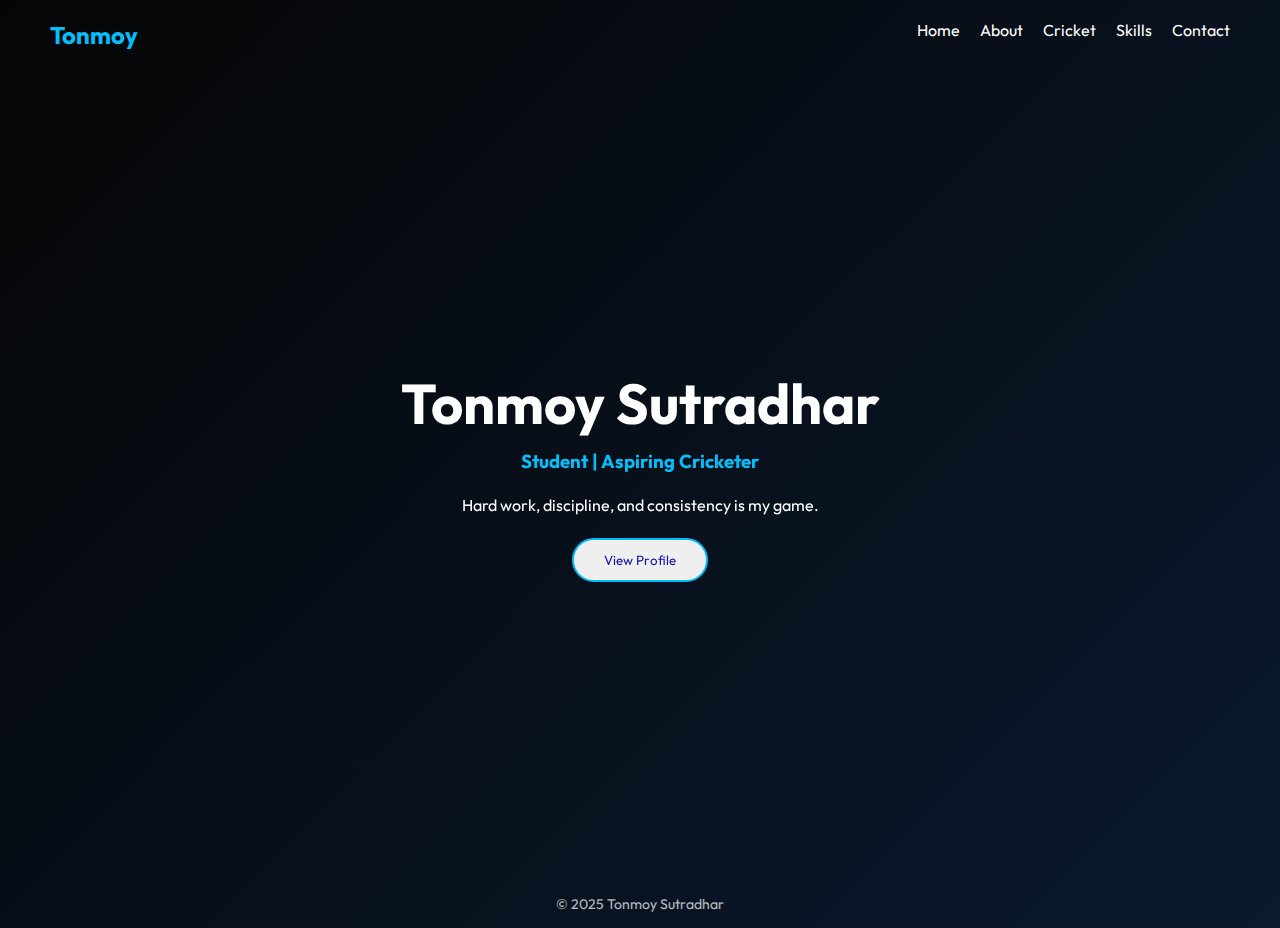
<file: index.html>
<!DOCTYPE html>
<html lang="en">
<head>
  <meta charset="UTF-8">
  <meta name="viewport" content="width=device-width, initial-scale=1.0">
  <title>Tonmoy Sutradhar | Personal Website</title>

  <!-- AOS Animation -->
  <link href="https://unpkg.com/aos@2.3.1/dist/aos.css" rel="stylesheet">

  <!-- CSS -->
  <link rel="stylesheet" href="style.css">
</head>
<body>

  <!-- Navbar -->
  <nav class="navbar">
    <h2 class="logo">Tonmoy</h2>
    <ul>
      <li><a href="index.html">Home</a></li>
      <li><a href="about.html">About</a></li>
      <li><a href="cricket.html">Cricket</a></li>
      <li><a href="skills.html">Skills</a></li>
      <li><a href="contact.html">Contact</a></li>
    </ul>
  </nav>

  <!-- Hero Section -->
  <section class="hero">
    <div class="hero-content" data-aos="fade-up">
      <h1>Tonmoy Sutradhar</h1>
      <h3>Student | Aspiring Cricketer</h3>
      <p>
        Hard work, discipline, and consistency is my game.
      </p>
      <button class="btn" onclick="openProfile()">View Profile</button>
    </div>
  </section>
  
  <!-- Profile Card (Hidden by default) -->
  <section class="profile-card" id="profileCard">
    <div class="card">
      <span class="close-btn" onclick="closeProfile()">×</span>
  
      <img src="./profile.jpg" alt="Tonmoy Sutradhar">
  
      <h2>Tonmoy Sutradhar</h2>
      <h4>Student | Aspiring Cricketer</h4>
  
      <p>
        Discipline, hard work, and consistency —  
        this is not just my game, this is my lifestyle.
      </p>
  
      <div class="tags">
        <span>Cricket</span>
        <span>Fitness</span>
        <span>Leadership</span>
      </div>
    </div>
  </section>

  <!-- Footer -->
  <footer>
    <p>© 2025 Tonmoy Sutradhar</p>
  </footer>

  <!-- JS -->
  <script src="https://unpkg.com/aos@2.3.1/dist/aos.js"></script>
  <script>
    AOS.init();
    function openProfile() {
      document.getElementById("profileCard").style.display = "flex";
    }
    function closeProfile() {
      document.getElementById("profileCard").style.display = "none";
    }
  </script>

</body>
</html>
</file>
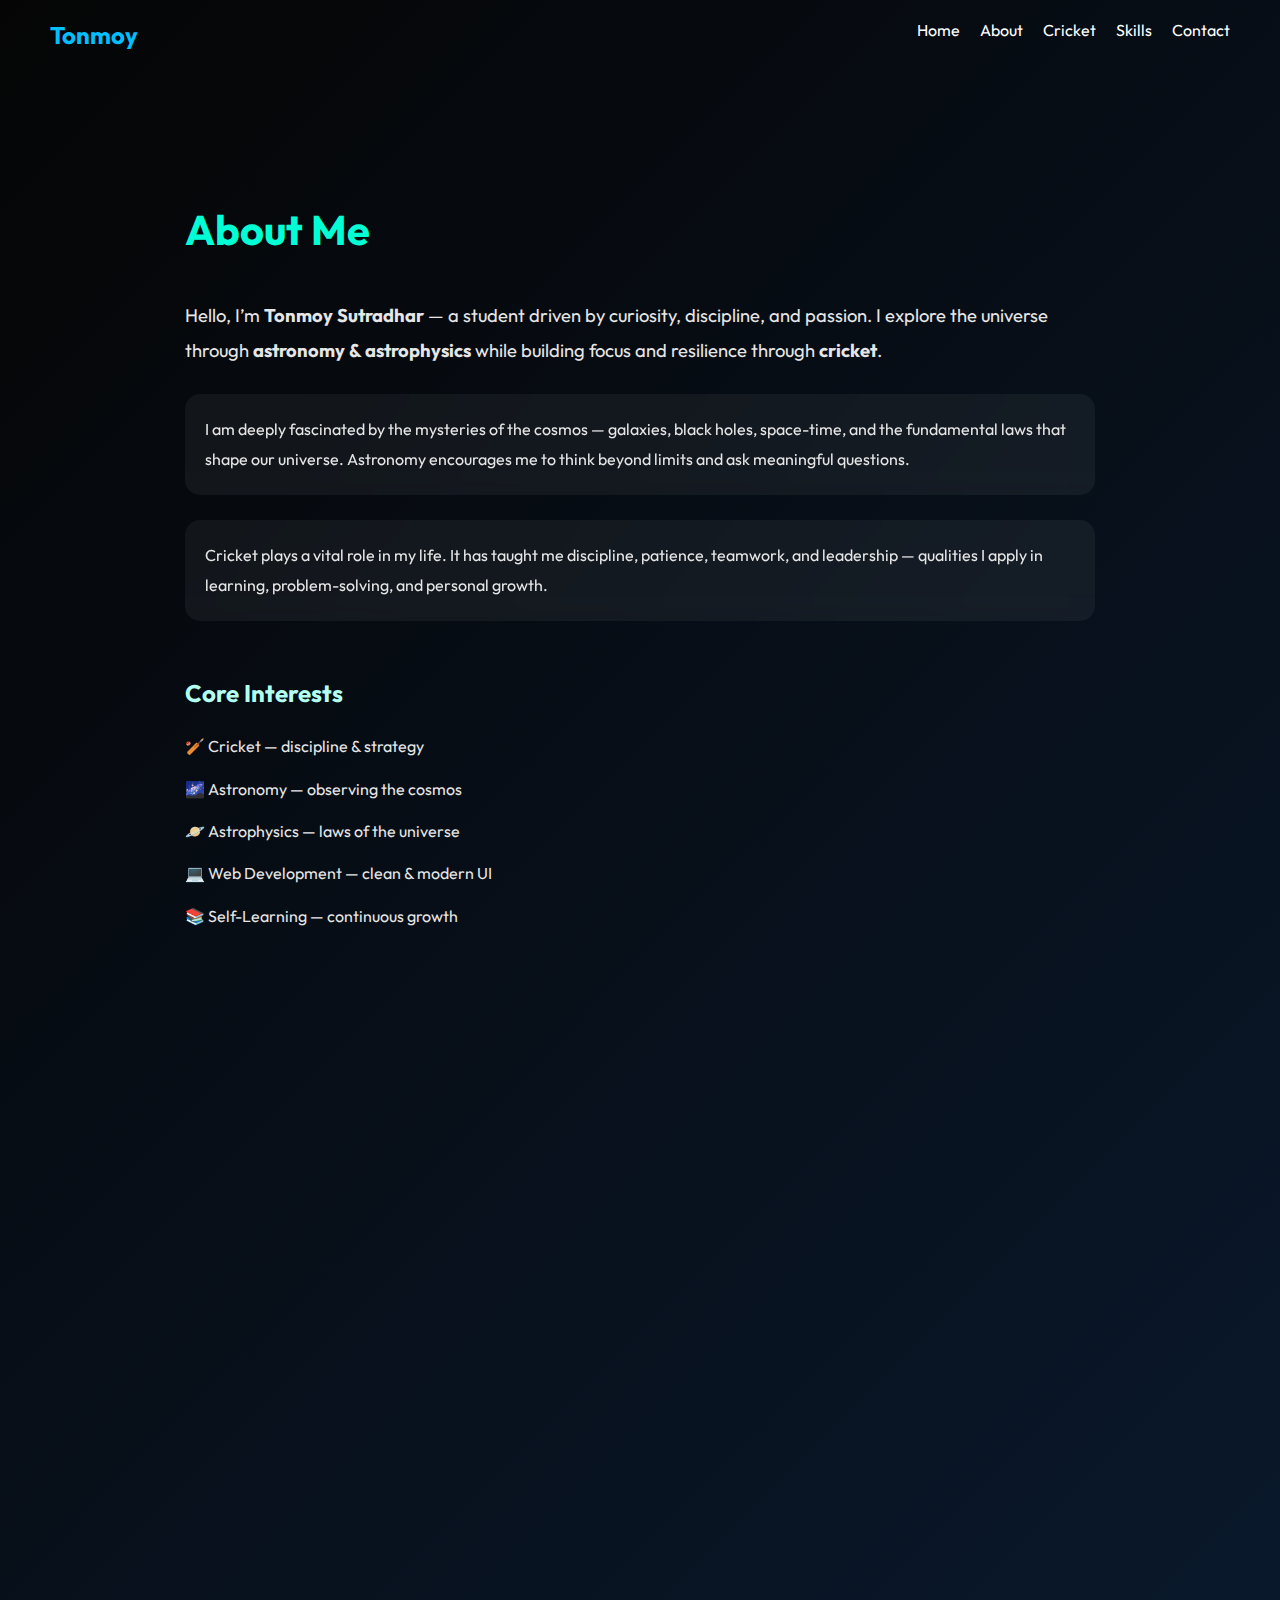
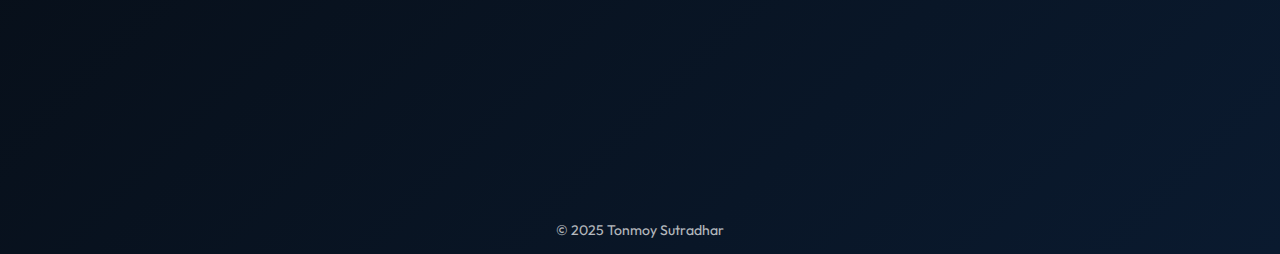
<file: about.html>
<!DOCTYPE html>
<html lang="en">
<head>
  <meta charset="UTF-8">
  <meta name="viewport" content="width=device-width, initial-scale=1.0">
  <title>Tonmoy Sutradhar | About</title>
  <link href="https://unpkg.com/aos@2.3.1/dist/aos.css" rel="stylesheet">
  <link rel="stylesheet" href="style.css">
</head>
<body>

  <nav class="navbar">
    <h2 class="logo">Tonmoy</h2>
    <ul>
      <li><a href="index.html">Home</a></li>
      <li><a href="about.html">About</a></li>
      <li><a href="cricket.html">Cricket</a></li>
      <li><a href="skills.html">Skills</a></li>
      <li><a href="contact.html">Contact</a></li>
    </ul>
  </nav>

  <section class="about">
    <h1 class="fade">About Me</h1>

    <p class="intro fade">
      Hello, I’m <strong>Tonmoy Sutradhar</strong> — a student driven by curiosity,
      discipline, and passion. I explore the universe through
      <strong>astronomy & astrophysics</strong> while building focus and resilience
      through <strong>cricket</strong>.
    </p>

    <div class="glass fade">
      <p>
        I am deeply fascinated by the mysteries of the cosmos — galaxies, black
        holes, space-time, and the fundamental laws that shape our universe.
        Astronomy encourages me to think beyond limits and ask meaningful
        questions.
      </p>
    </div>

    <div class="glass fade">
      <p>
        Cricket plays a vital role in my life. It has taught me discipline,
        patience, teamwork, and leadership — qualities I apply in learning,
        problem-solving, and personal growth.
      </p>
    </div>

    <h2 class="fade">Core Interests</h2>
    <ul class="interests fade">
      <li>🏏 Cricket — discipline & strategy</li>
      <li>🌌 Astronomy — observing the cosmos</li>
      <li>🪐 Astrophysics — laws of the universe</li>
      <li>💻 Web Development — clean & modern UI</li>
      <li>📚 Self-Learning — continuous growth</li>
    </ul>

    <h2 class="fade">Skills & Focus Areas</h2>
    <div class="skills fade">
      <span>HTML</span>
      <span>CSS</span>
      <span>Responsive Design</span>
      <span>Problem Solving</span>
      <span>Analytical Thinking</span>
      <span>Time Management</span>
    </div>

    <h2 class="fade">Quick Stats</h2>
    <div class="stats fade">
      <div>
        <h3>3+</h3>
        <p>Core Interests</p>
      </div>
      <div>
        <h3>5+</h3>
        <p>Skills Practiced</p>
      </div>
      <div>
        <h3>∞</h3>
        <p>Curiosity</p>
      </div>
    </div>

    <blockquote class="fade">
      “Curiosity fuels discovery, and discipline turns it into achievement.”
    </blockquote>

    <h2 class="fade">Vision</h2>
    <p class="fade">
      My vision is to grow as a disciplined learner, explore advanced concepts in
      science and technology, and build meaningful projects while maintaining
      balance through sports and creativity.
    </p>

    <p class="signature fade">
      Thank you for exploring my journey.
    </p>
  </section>

  <footer>
    <p>© 2025 Tonmoy Sutradhar</p>
  </footer>

  <script src="https://unpkg.com/aos@2.3.1/dist/aos.js"></script>
  <script src="about.js"></script>
  <script>
    AOS.init();
  </script>
</body>
</html>
</file>
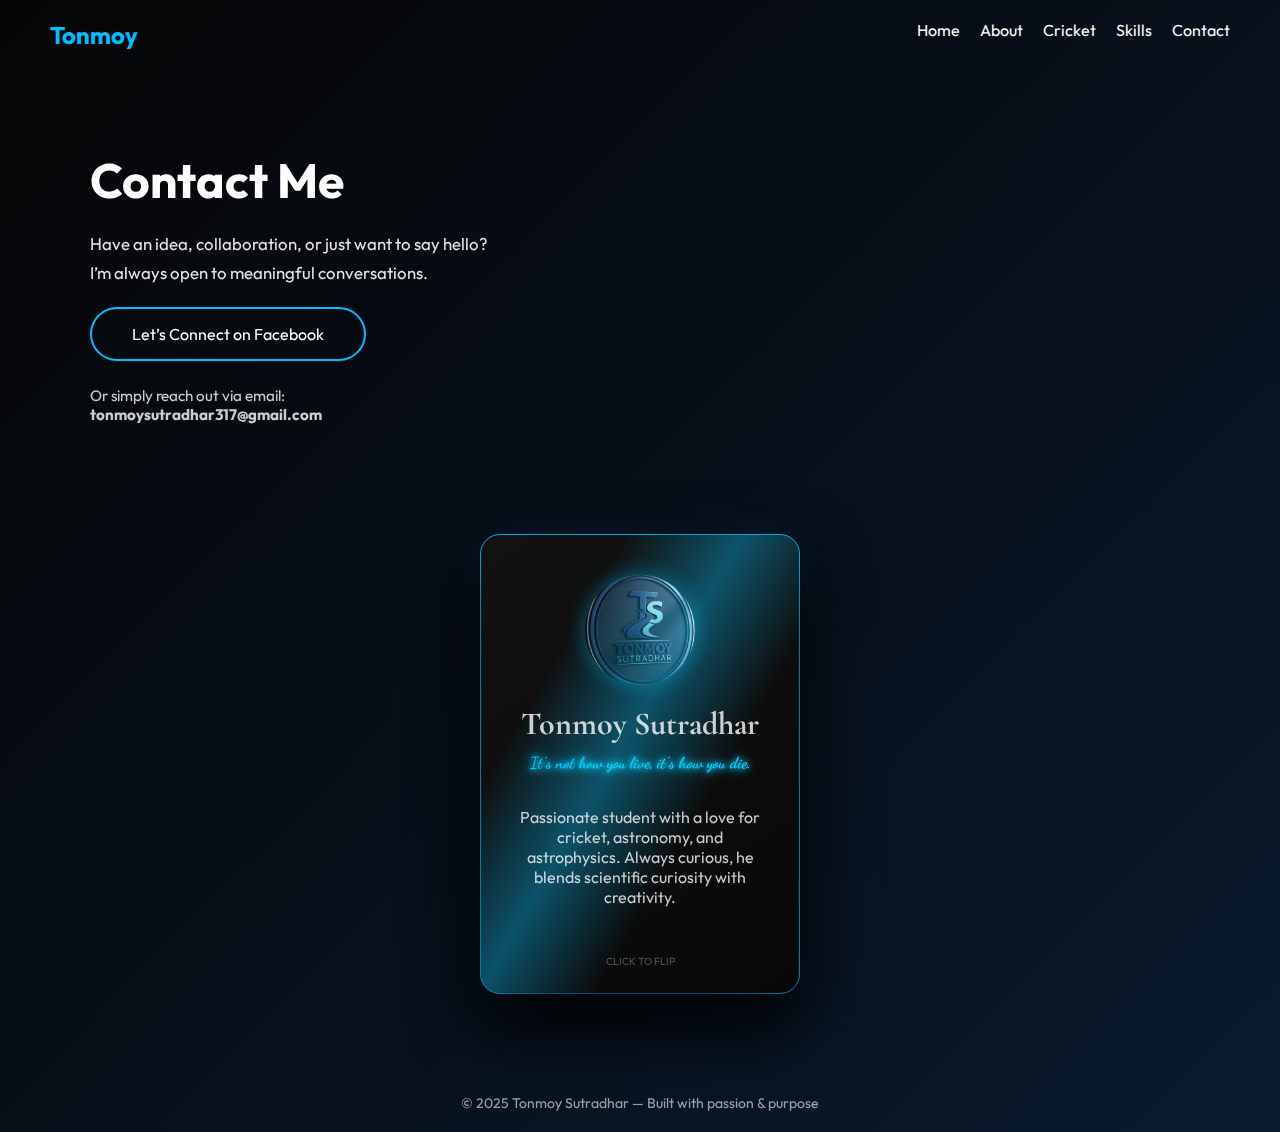
<file: contact.html>
<!DOCTYPE html>
<html lang="en">
<head>
  <meta charset="UTF-8">
  <meta name="viewport" content="width=device-width, initial-scale=1.0">
  <title>Contact | Tonmoy Sutradhar</title>
  <link href="https://unpkg.com/aos@2.3.1/dist/aos.css" rel="stylesheet">
  <link rel="stylesheet" href="style.css">
</head>
<body>

  <nav class="navbar">
    <h2 class="logo">Tonmoy</h2>
    <ul>
      <li><a href="index.html">Home</a></li>
      <li><a href="about.html">About</a></li>
      <li><a href="cricket.html">Cricket</a></li>
      <li><a href="skills.html">Skills</a></li>
      <li><a href="contact.html">Contact</a></li>
    </ul>
  </nav>

  <section class="contact-section">
    <div class="contact-container">

      <div class="contact-info" data-aos="fade-right">
        <h1>Contact Me</h1>
        <p class="contact-intro">
          Have an idea, collaboration, or just want to say hello? I’m always open to meaningful conversations.
        </p>

        <a href="https://www.facebook.com/tanmoy.sutradhar.3139" target="_blank" class="contact-btn">
          Let’s Connect on Facebook
        </a>

        <p class="email-text">
          Or simply reach out via email:<br>
          <strong>tonmoysutradhar317@gmail.com</strong>
        </p>
      </div>

      <div class="scene" data-aos="fade-left">
        <div class="card" id="card">
          <div class="shine"></div>
          <div class="inner-shine"></div>
          <div class="card-texture"></div>

          <!-- FRONT -->
          <div class="face front">
            <div class="avatar">
              <img src="1767175872674.jpg" alt="Tonmoy Sutradhar">
            </div>
            <h1>Tonmoy Sutradhar</h1>
            <p class="role">It's not how you live, it's how you die.</p>
            <span class="studio">
              Passionate student with a love for cricket, astronomy, and astrophysics. Always curious, he blends scientific curiosity with creativity.
            </span>
            <br><small>CLICK TO FLIP</small>
          </div>

          <!-- BACK -->
          <div class="face back">
            <h2>Get in Touch</h2>
            <p>📧 tonmoysutradhar317@gmail.com</p>
            <p>📞 +8801869355060</p>
            <p>📍 Dhaka, Bangladesh</p>
            <span class="backdescription">
              I am a dedicated professional focused on delivering impactful solutions and fostering meaningful collaborations.
            </span>
            <small>CLICK TO FLIP BACK</small>
          </div>

        </div>
      </div>

    </div>
  </section>

  <footer class="contact-footer">
    © 2025 Tonmoy Sutradhar — Built with passion & purpose
  </footer>

  <script src="https://unpkg.com/aos@2.3.1/dist/aos.js"></script>
  <script src="script.js"></script>
  <script>
    AOS.init();
  </script>

</body>
</html>
</file>
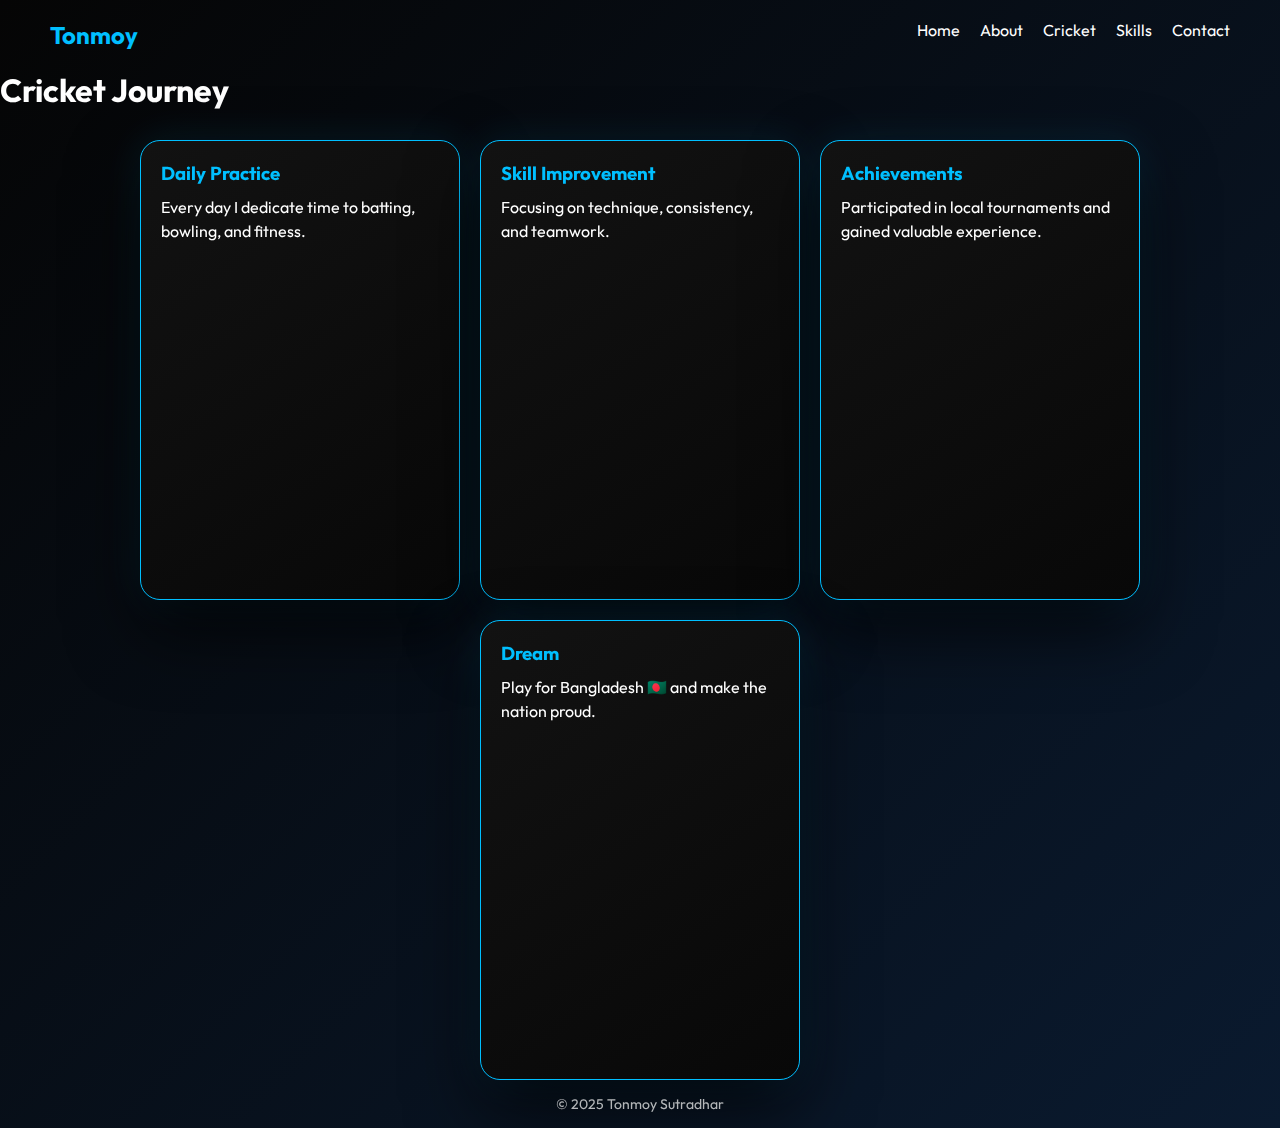
<file: cricket.html>
<!DOCTYPE html>
<html lang="en">
<head>
  <meta charset="UTF-8">
  <meta name="viewport" content="width=device-width, initial-scale=1.0">
  <title>Cricket Journey | Tonmoy Sutradhar</title>
  <link href="https://unpkg.com/aos@2.3.1/dist/aos.css" rel="stylesheet">
  <link rel="stylesheet" href="style.css">
</head>
<body>

  <nav class="navbar">
    <h2 class="logo">Tonmoy</h2>
    <ul>
      <li><a href="index.html">Home</a></li>
      <li><a href="about.html">About</a></li>
      <li><a href="cricket.html">Cricket</a></li>
      <li><a href="skills.html">Skills</a></li>
      <li><a href="contact.html">Contact</a></li>
    </ul>
  </nav>

  <section class="page-section">
    <div class="content" data-aos="fade-up">
      <h1>Cricket Journey</h1>

      <div class="cards">
        <div class="card" data-aos="fade-right">
          <h3>Daily Practice</h3>
          <p>Every day I dedicate time to batting, bowling, and fitness.</p>
        </div>
        <div class="card" data-aos="fade-left">
          <h3>Skill Improvement</h3>
          <p>Focusing on technique, consistency, and teamwork.</p>
        </div>
        <div class="card" data-aos="fade-right">
          <h3>Achievements</h3>
          <p>Participated in local tournaments and gained valuable experience.</p>
        </div>
        <div class="card" data-aos="fade-left">
          <h3>Dream</h3>
          <p>Play for Bangladesh 🇧🇩 and make the nation proud.</p>
        </div>
      </div>
    </div>
  </section>

  <footer>
    <p>© 2025 Tonmoy Sutradhar</p>
  </footer>

  <script src="https://unpkg.com/aos@2.3.1/dist/aos.js"></script>
  <script>
    AOS.init();
  </script>

</body>
</html>
</file>
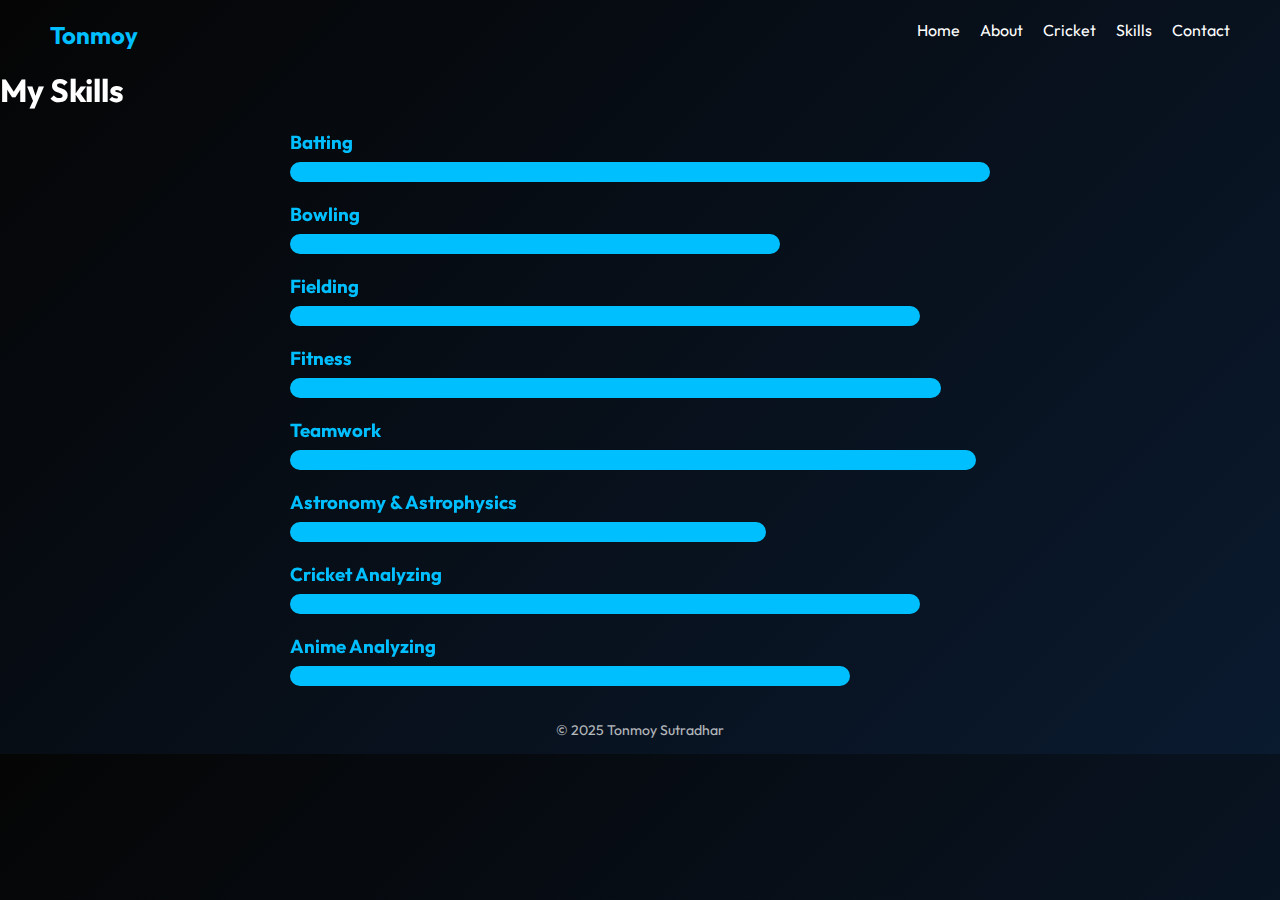
<file: skills.html>
<!DOCTYPE html>
<html lang="en">
<head>
  <meta charset="UTF-8">
  <meta name="viewport" content="width=device-width, initial-scale=1.0">
  <title>Skills | Tonmoy Sutradhar</title>
  <link href="https://unpkg.com/aos@2.3.1/dist/aos.css" rel="stylesheet">
  <link rel="stylesheet" href="style.css">
</head>
<body>

  <nav class="navbar">
    <h2 class="logo">Tonmoy</h2>
    <ul>
      <li><a href="index.html">Home</a></li>
      <li><a href="about.html">About</a></li>
      <li><a href="cricket.html">Cricket</a></li>
      <li><a href="skills.html">Skills</a></li>
      <li><a href="contact.html">Contact</a></li>
    </ul>
  </nav>

  <section class="page-section">
    <div class="content" data-aos="fade-up">
      <h1>My Skills</h1>

      <div class="skill">
        <h3>Batting</h3>
        <div class="skill-bar" data-skill="100%"></div>
      </div>
      <div class="skill">
        <h3>Bowling</h3>
        <div class="skill-bar" data-skill="70%"></div>
      </div>
      <div class="skill">
        <h3>Fielding</h3>
        <div class="skill-bar" data-skill="90%"></div>
      </div>
      <div class="skill">
        <h3>Fitness</h3>
        <div class="skill-bar" data-skill="93%"></div>
      </div>
      <div class="skill">
        <h3>Teamwork</h3>
        <div class="skill-bar" data-skill="98%"></div>
      </div>
      <div class="skill">
        <h3>Astronomy & Astrophysics</h3>
        <div class="skill-bar" data-skill="68%"></div>
      </div>
      <div class="skill">
        <h3>Cricket Analyzing</h3>
        <div class="skill-bar" data-skill="90%"></div>
      </div>
      <div class="skill">
        <h3>Anime Analyzing</h3>
        <div class="skill-bar" data-skill="80%"></div>
      </div>

    </div>
  </section>

  <footer>
    <p>© 2025 Tonmoy Sutradhar</p>
  </footer>

  <script src="https://unpkg.com/aos@2.3.1/dist/aos.js"></script>
  <script>
    AOS.init();

    // Skill bar animation
    document.addEventListener('DOMContentLoaded', () => {
      const bars = document.querySelectorAll('.skill-bar');
      bars.forEach(bar => {
        const value = bar.getAttribute('data-skill');
        bar.style.width = '0';
        setTimeout(() => {
          bar.style.width = value;
        }, 500);
      });
    });
  </script>

</body>
</html>
</file>
<file: style.css>
@import url('https://fonts.googleapis.com/css2?family=Cormorant+Garamond:wght@600&family=Outfit:wght@400;500&display=swap');
@import url('https://fonts.googleapis.com/css2?family=Dancing+Script:wght@500;700&display=swap');

* {
  margin: 0;
  padding: 0;
  box-sizing: border-box;
  font-family: 'Outfit', sans-serif;
}

body {
  background: linear-gradient(135deg, #050505, #0a1a2f);
  color: white;
}

/* Navbar */
.navbar {
  display: flex;
  justify-content: space-between;
  padding: 20px 50px;
}

.logo {
  color: #00bfff;
}

.navbar ul {
  list-style: none;
  display: flex;
  gap: 20px;
}

.navbar a {
  text-decoration: none;
  color: white;
  transition: 0.3s;
}

.navbar a:hover {
  color: #00bfff;
}

/* Hero Section */
.hero {
  height: 90vh;
  display: flex;
  align-items: center;
  justify-content: center;
  text-align: center;
}

.hero h1 {
  font-size: 3.5rem;
}

.hero h3 {
  color: #00bfff;
  margin: 10px 0;
}

.hero p {
  max-width: 600px;
  margin: 20px auto;
  line-height: 1.6;
}

.btn {
  display: inline-block;
  padding: 12px 30px;
  border: 2px solid #00bfff;
  color: #1313a8;
  text-decoration: none;
  border-radius: 30px;
  transition: 0.3s;
  cursor: pointer;
}

.btn:hover {
  background: #00bfff;
  color: black;
  box-shadow: 0 0 15px #00bfff;
}

/* Footer */
footer {
  text-align: center;
  padding: 15px;
  font-size: 14px;
  opacity: 0.7;
}

/* Cards */
.cards {
  display: flex;
  flex-wrap: wrap;
  gap: 20px;
  justify-content: center;
  margin-top: 30px;
}

.card {
  background: #111827;
  border: 1px solid #00bfff;
  border-radius: 15px;
  padding: 20px;
  width: 250px;
  transition: transform 0.3s, box-shadow 0.3s;
}

.card h3 {
  color: #00bfff;
  margin-bottom: 10px;
}

.card p {
  font-size: 1rem;
  line-height: 1.5;
}

.card:hover {
  transform: translateY(-10px);
  box-shadow: 0 0 15px #00bfff;
}

/* Skills Section */
.skill {
  margin: 20px auto;
  max-width: 700px;
}

.skill h3 {
  margin-bottom: 8px;
  color: #00bfff;
}

.skill-bar {
  width: 0;
  height: 20px;
  background: #00bfff;
  border-radius: 10px;
  transition: width 2s ease;
}

/* Profile Card Overlay */
.profile-card {
  position: fixed;
  top: 0;
  left: 0;
  width: 100%;
  height: 100vh;
  background: rgba(0, 0, 0, 0.75);
  display: none;
  align-items: center;
  justify-content: center;
  z-index: 1000;
}

.profile-card .card {
  background: linear-gradient(145deg, #0b1220, #020617);
  border-radius: 18px;
  padding: 30px;
  width: 320px;
  text-align: center;
  color: #fff;
  box-shadow: 0 0 40px rgba(0, 153, 255, 0.3);
  animation: zoomIn 0.4s ease;
}

.profile-card img {
  width: 115px;
  height: 130px;
  border-radius: 5%;
  border: 3px solid #00aaff;
  margin-bottom: 15px;
}

.tags span {
  display: inline-block;
  margin: 6px;
  padding: 6px 14px;
  background: rgba(0, 153, 255, 0.15);
  border-radius: 20px;
  font-size: 13px;
}

.close-btn {
  position: absolute;
  top: 15px;
  right: 20px;
  font-size: 24px;
  cursor: pointer;
  color: #aaa;
}

@keyframes zoomIn {
  from { transform: scale(0.8); opacity: 0; }
  to { transform: scale(1); opacity: 1; }
}

/* About Section */
.about {
  max-width: 950px;
  margin: 100px auto;
  padding: 20px;
  color: #e6e6e6;
  line-height: 1.9;
}

.about h1 {
  font-size: 2.6rem;
  color: #00ffd5;
  margin-bottom: 30px;
}

.about h2 {
  margin-top: 50px;
  margin-bottom: 15px;
  color: #b3fff1;
}

.intro {
  font-size: 1.15rem;
  opacity: 0.95;
}

.glass {
  margin: 25px 0;
  padding: 20px;
  border-radius: 15px;
  background: rgba(255, 255, 255, 0.05);
  backdrop-filter: blur(10px);
}

.interests {
  list-style: none;
  padding-left: 0;
}

.interests li {
  margin-bottom: 12px;
}

.skills {
  display: flex;
  flex-wrap: wrap;
  gap: 12px;
}

.skills span {
  padding: 8px 14px;
  border: 1px solid rgba(0, 255, 213, 0.4);
  border-radius: 20px;
  font-size: 0.9rem;
}

.stats {
  display: flex;
  gap: 30px;
  margin-top: 20px;
}

.stats div {
  text-align: center;
  padding: 20px;
  flex: 1;
  border-radius: 15px;
  background: rgba(0, 255, 213, 0.08);
}

.stats h3 {
  font-size: 2rem;
  color: #00ffd5;
}

blockquote {
  margin: 60px 0;
  padding-left: 20px;
  border-left: 3px solid #00ffd5;
  font-style: italic;
  opacity: 0.85;
}

.signature {
  margin-top: 50px;
  font-style: italic;
  opacity: 0.8;
}

/* Fade animation for about.js */
.fade {
  opacity: 0;
  transform: translateY(25px);
  transition: all 0.8s ease;
}

.fade.show {
  opacity: 1;
  transform: translateY(0);
}

/* Contact Section */
.contact-section {
  min-height: 90vh;
  display: flex;
  align-items: center;
  justify-content: center;
  padding: 80px 20px;
}

.contact-container {
  display: flex;
  gap: 60px;
  max-width: 1100px;
  width: 100%;
  align-items: center;
  flex-wrap: wrap;
}

.contact-info h1 {
  font-size: 3rem;
  margin-bottom: 20px;
}

.contact-intro {
  font-size: 1.05rem;
  max-width: 420px;
  opacity: 0.9;
  line-height: 1.7;
}

.email-text {
  margin-top: 25px;
  font-size: 0.95rem;
  opacity: 0.8;
}

.contact-btn {
  display: inline-block;
  padding: 15px 40px;
  margin-top: 20px;
  border-radius: 30px;
  border: 2px solid #00bfff;
  color: white;
  text-decoration: none;
  transition: 0.3s;
}

.contact-btn:hover {
  background: #00bfff;
  color: black;
  box-shadow: 0 0 20px #00bfff;
}

.contact-footer {
  text-align: center;
  padding: 20px;
  font-size: 14px;
  opacity: 0.6;
}

/* 3D Contact Card */
body.contact-page {
  display: block;
}

.scene {
  perspective: 1200px;
  width: 100%;
  display: flex;
  justify-content: center;
  margin-top: 50px;
}

.card {
  width: min(90vw, 320px);
  height: min(130vw, 460px);
  max-height: 460px;
  position: relative;
  transform-style: preserve-3d;
  transition: transform 0.8s ease;
  cursor: pointer;
  box-shadow: 0 30px 70px rgba(0,0,0,0.7), 0 0 40px rgba(0,191,255,0.12);
  border-radius: 20px;
  background: linear-gradient(145deg, #121212, #080808);
}

/* SHINES */
.shine {
  position: absolute;
  inset: 0;
  border-radius: 20px;
  pointer-events: none;
  opacity: 0;
  transition: opacity 0.2s ease;
  mix-blend-mode: screen;
  filter: blur(10px);
  z-index: 4;
}

.inner-shine {
  position: absolute;
  inset: 0;
  border-radius: 18px;
  pointer-events: none;
  background:
    linear-gradient(
      120deg,
      transparent 25%,
      rgba(0,191,255,0.45),
      transparent 65%
    );
  mix-blend-mode: screen;
  opacity: 0.85;
  filter: blur(0.6px);
  transform: translateZ(2px);
  z-index: 2;
}

.face {
  position: absolute;
  inset: 0;
  border-radius: 20px;
  box-shadow: 0 30px 70px rgba(0,0,0,0.7);
  backface-visibility: hidden;
  text-align: center;
  padding: 2.5rem 2rem;
  color: #ccc;
  z-index: 3;
}

.front .avatar {
  width: 110px;
  height: 110px;
  border-radius: 50%;
  overflow: hidden;
  margin: 0 auto 15px;
  box-shadow: 0 0 20px rgba(0, 200, 255, 0.4);

  position: relative;
  z-index: 6;
}

.avatar img {
  width: 100%;
  height: 100%;
  object-fit: cover;
}

.avatar {
  animation: pulse 3s infinite;
}

/*.card-texture {
  position: absolute;
  inset: 0;
  border-radius: 20px;
  z-index: 1;
  pointer-events: none;
  background: url("leather-texture.png") center/cover no-repeat;
  opacity: 0.5;
  mix-blend-mode: overlay;
  transition: background-position 0.35s ease;
} */

@keyframes pulse {
  0% { box-shadow: 0 0 15px rgba(0,200,255,0.4); }
  50% { box-shadow: 0 0 30px rgba(0,200,255,0.8); }
  100% { box-shadow: 0 0 15px rgba(0,200,255,0.4); }
}

.front h1,
.back h2 {
  font-family: 'Cormorant Garamond', serif;
  margin-top: 1.2rem;
  font-size: 2rem;
}

.role {
  font-family: 'Dancing Script', cursive;
  font-size: 1.1rem;
  font-weight: 700;
  background: linear-gradient(90deg, #0bbfff, #00ffff);
  -webkit-background-clip: text;
  -webkit-text-fill-color: transparent;
  text-shadow: 0 0 5px #0bbfff, 0 0 10px #0bbfff, 0 0 15px #0bbfff;
  margin-top: 0.5rem;
}

.studio,
.backdescription {
  display: block;
  margin-top: 2rem;
  font-size: 1rem;
}

.back {
  transform: rotateX(180deg);
}

small {
  position: absolute;
  bottom: 25px;
  left: 50%;
  transform: translateX(-50%);
  color: #555;
  font-size: 0.65rem;
}

/* Responsive */
@media (max-width: 1024px) {
  .navbar { padding: 20px 30px; }
  .hero h1 { font-size: 2.8rem; }
  .about { margin: 80px auto; padding: 20px; }
  .stats { gap: 20px; }
}

@media (max-width: 768px) {
  .contact-container { flex-direction: column; text-align: center; }
  .contact-info h1 { font-size: 2.3rem; }
  .contact-card { width: 100%; }
}

@media (max-width: 480px) {
  .card { height: 420px; }
  .navbar { flex-direction: column; padding: 15px 20px; gap: 15px; }
  .navbar ul { flex-direction: column; gap: 12px; text-align: center; }
  .hero { height: auto; padding: 80px 20px; }
  .hero h1 { font-size: 2.2rem; }
  .hero h3 { font-size: 1.2rem; }
  .hero p { font-size: 0.95rem; }
  .card { width: 100%; max-width: 320px; }
  .skill { padding: 0 15px; }
  .about { margin: 60px auto; padding: 15px; }
  .about h1 { font-size: 2rem; }
  .about h2 { font-size: 1.2rem; }
  .stats { flex-direction: column; gap: 15px; }
  .profile-card .card { width: 90%; padding: 25px; }
}
</file>
